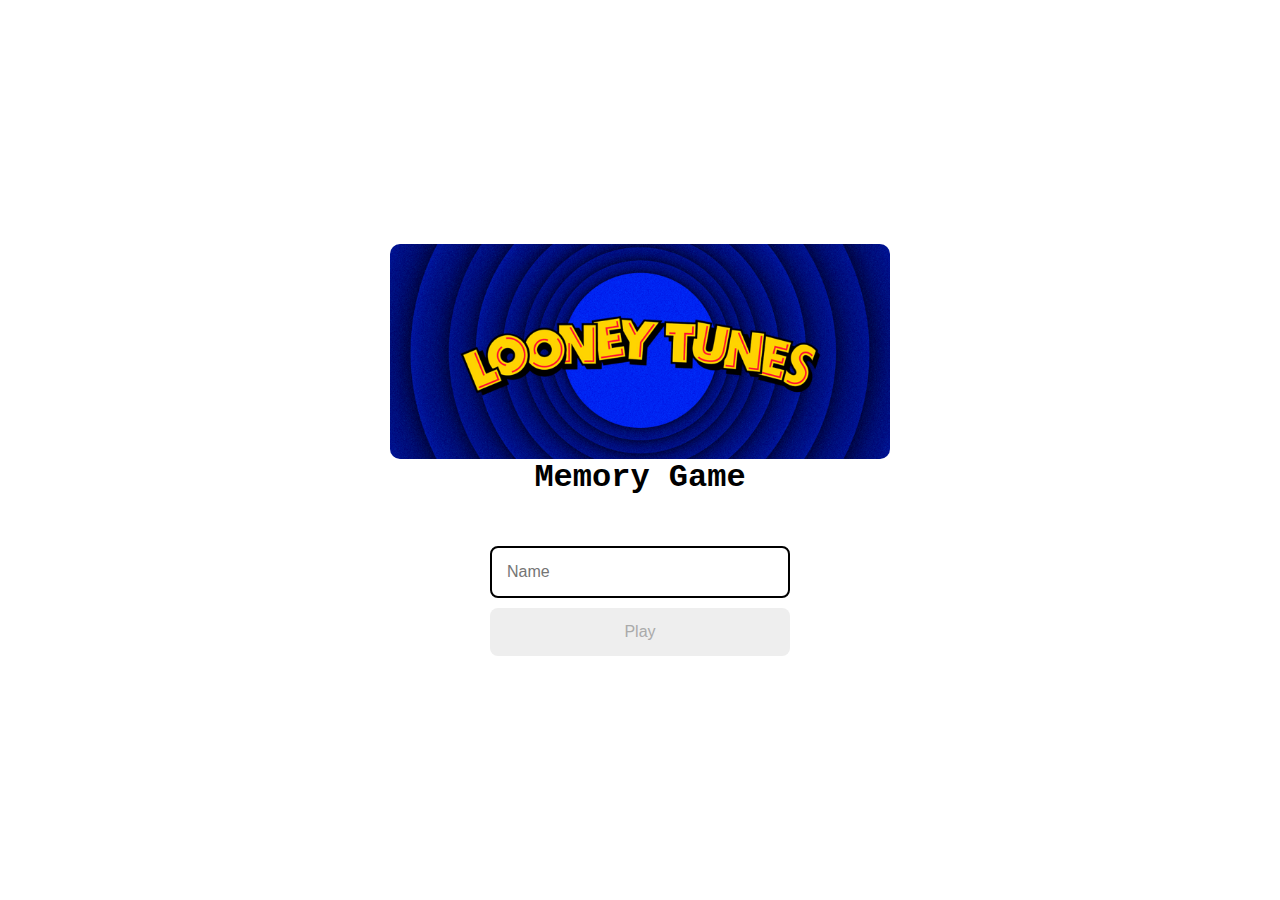
<file: index.html>
<!DOCTYPE html>
<html lang="en">
<head>
    <meta charset="UTF-8">
    <meta name="viewport" content="width=device-width, initial-scale=1.0">

    <link rel="stylesheet" href="./css/reset.css">
    <link rel="stylesheet" href="./css/login.css">

    <script defer src="js/login.js"></script>

    <title>Memory Game | login</title>
</head>
<body>
    <form class="login-form">

        <div class="login_header">
            <img src="./images/LooneyTunes.png" alt="LooneyTunes icon">
            <h1>Memory Game</h1>
        </div>

        <input type="text" placeholder="Name" class="login_input">
        <button type="submit" class="login_button" disabled>Play</button>

    </form>
</body>
</html>
</file>
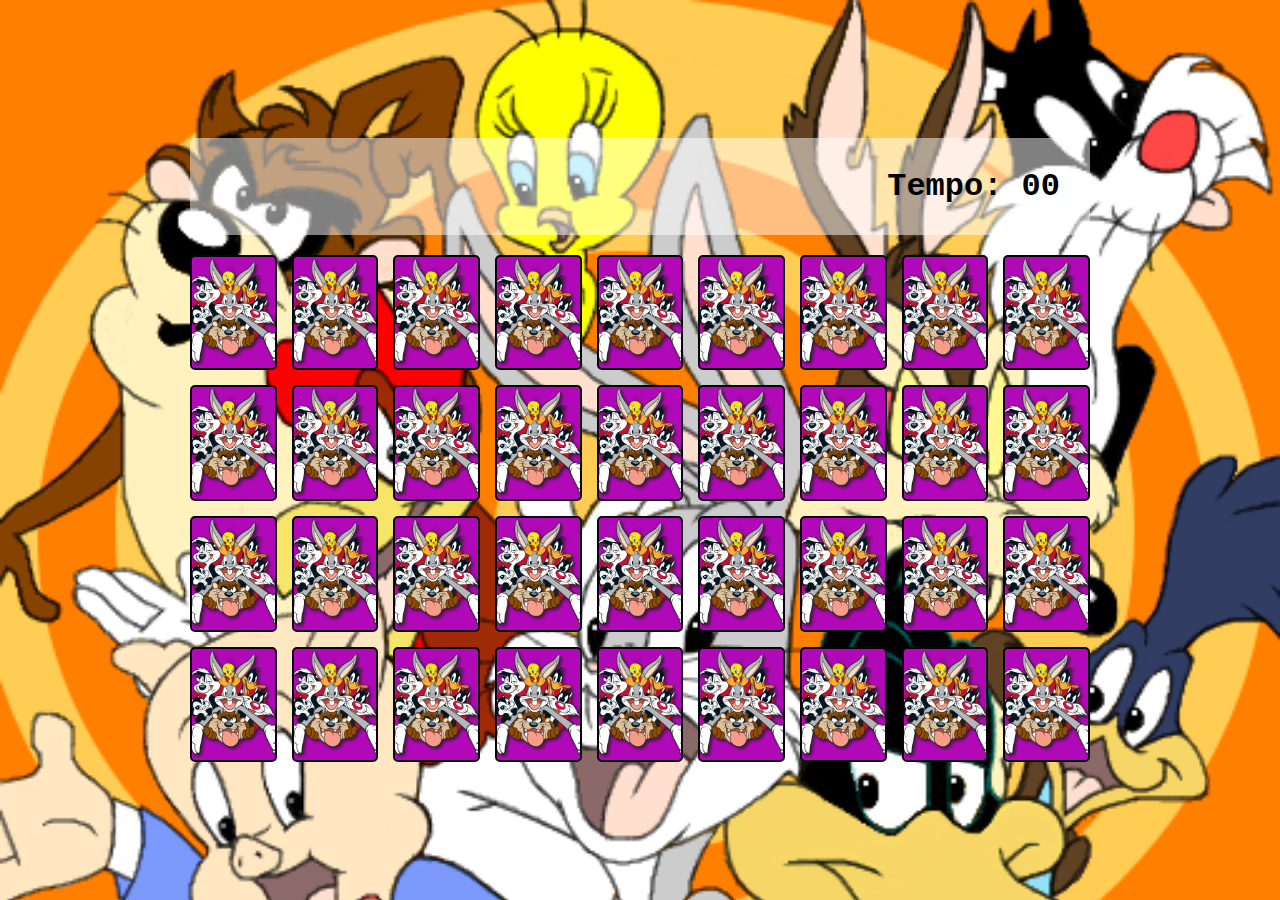
<file: pages/game.html>
<!DOCTYPE html>
<html lang="en">
<head>
    <meta charset="UTF-8">
    <meta name="viewport" content="width=device-width, initial-scale=1.0">

    <link rel="stylesheet" href="../css/reset.css">
    <link rel="stylesheet" href="../css/game.css">

    <script defer src="../js/game.js"></script>

    <title>Memory Game</title>
</head>
<body>

    <main>
        <header>
            <span class="player"></span>
            <span>Tempo: <span class="timer">00</span></span>
        </header>

         <div class="grid"></div>
    </main>

   

</body>
</html>
</file>
<file: css/login.css>
.login-form{
    align-items: center;
    display: flex;
    flex-direction: column;
    height: 100vh;
    justify-content: center;
}

.login_header{
    align-items: center;
    display: flex;
    flex-direction: column;
    justify-content: center;
    margin-bottom: 50px;
}

.login_header img{
    width: 500px;
    border-radius: 10px;
}

.login_header h1{
    font-family: 'Courier New', Courier, monospace;
    color: black;
    font-size: 2em;
}

.login_input{
    border: 2px solid black;
    border-radius: 8px;
    color: black;
    font-size: 1em;
    margin-bottom: 10px;
    max-width: 300px;
    outline: none;
    padding: 15px;
    width: 100%;
}

.login_button{
    background-color: rgb(63, 218, 16);
    border-radius: 8px;
    color: white;
    cursor: pointer;
    font-size: 1em;
    max-width: 300px;
    padding: 15px;
    width: 100%;
}

.login_button:disabled{
    background-color: #eee;
    color: #aaa;
    cursor: auto;
}
</file>
<file: css/game.css>
main{
    display: flex;
    flex-direction: column;
    width: 100%;
    background-image: url('../images/fundo.png');
    background-size: cover;
    min-height: 100vh;
    align-items: center;
    justify-content: center;
    padding: 20px 20px 20px;
}

header{
    display: flex;
    align-items: center;
    justify-content: space-between;
    font-family: 'Courier New', Courier, monospace;
    font-weight: bold;
    background-color: rgba(255,255,255,0.5);
    font-size: 2em;
    width: 100%;
    max-width: 900px;
    padding: 30px;
    margin: 0 0 20px;
    border-radius: 5px;
}

.grid{
    display: grid;
    grid-template-columns: repeat(9, 1fr);
    gap: 15px;
    width: 100%;
    max-width: 900px;
    margin: 0px auto;
}

.card{
    aspect-ratio: 3/4;
    width: 100%;
    border-radius: 5px;
    position: relative;
    cursor: pointer;
    transition: all 400ms ease;
    transform-style: preserve-3d;
}

.face{
    width: 100%;
    height: 100%;
    position: absolute;
    background-size: cover;
    background-position: center;
    border: 2px solid #08030f;
    border-radius: 5px;
}

.front{
    transform: rotateY(180deg);
    backface-visibility: hidden;
}

.back{
    background-image: url('../images/looneytunes05.png');
    background-color: #b209b8;
    backface-visibility: hidden;
}

.reveal-card{
    transform: rotateY(180deg);
}

.disabled-card{
    filter: saturate(0);
    opacity: 0.5;
}
</file>
